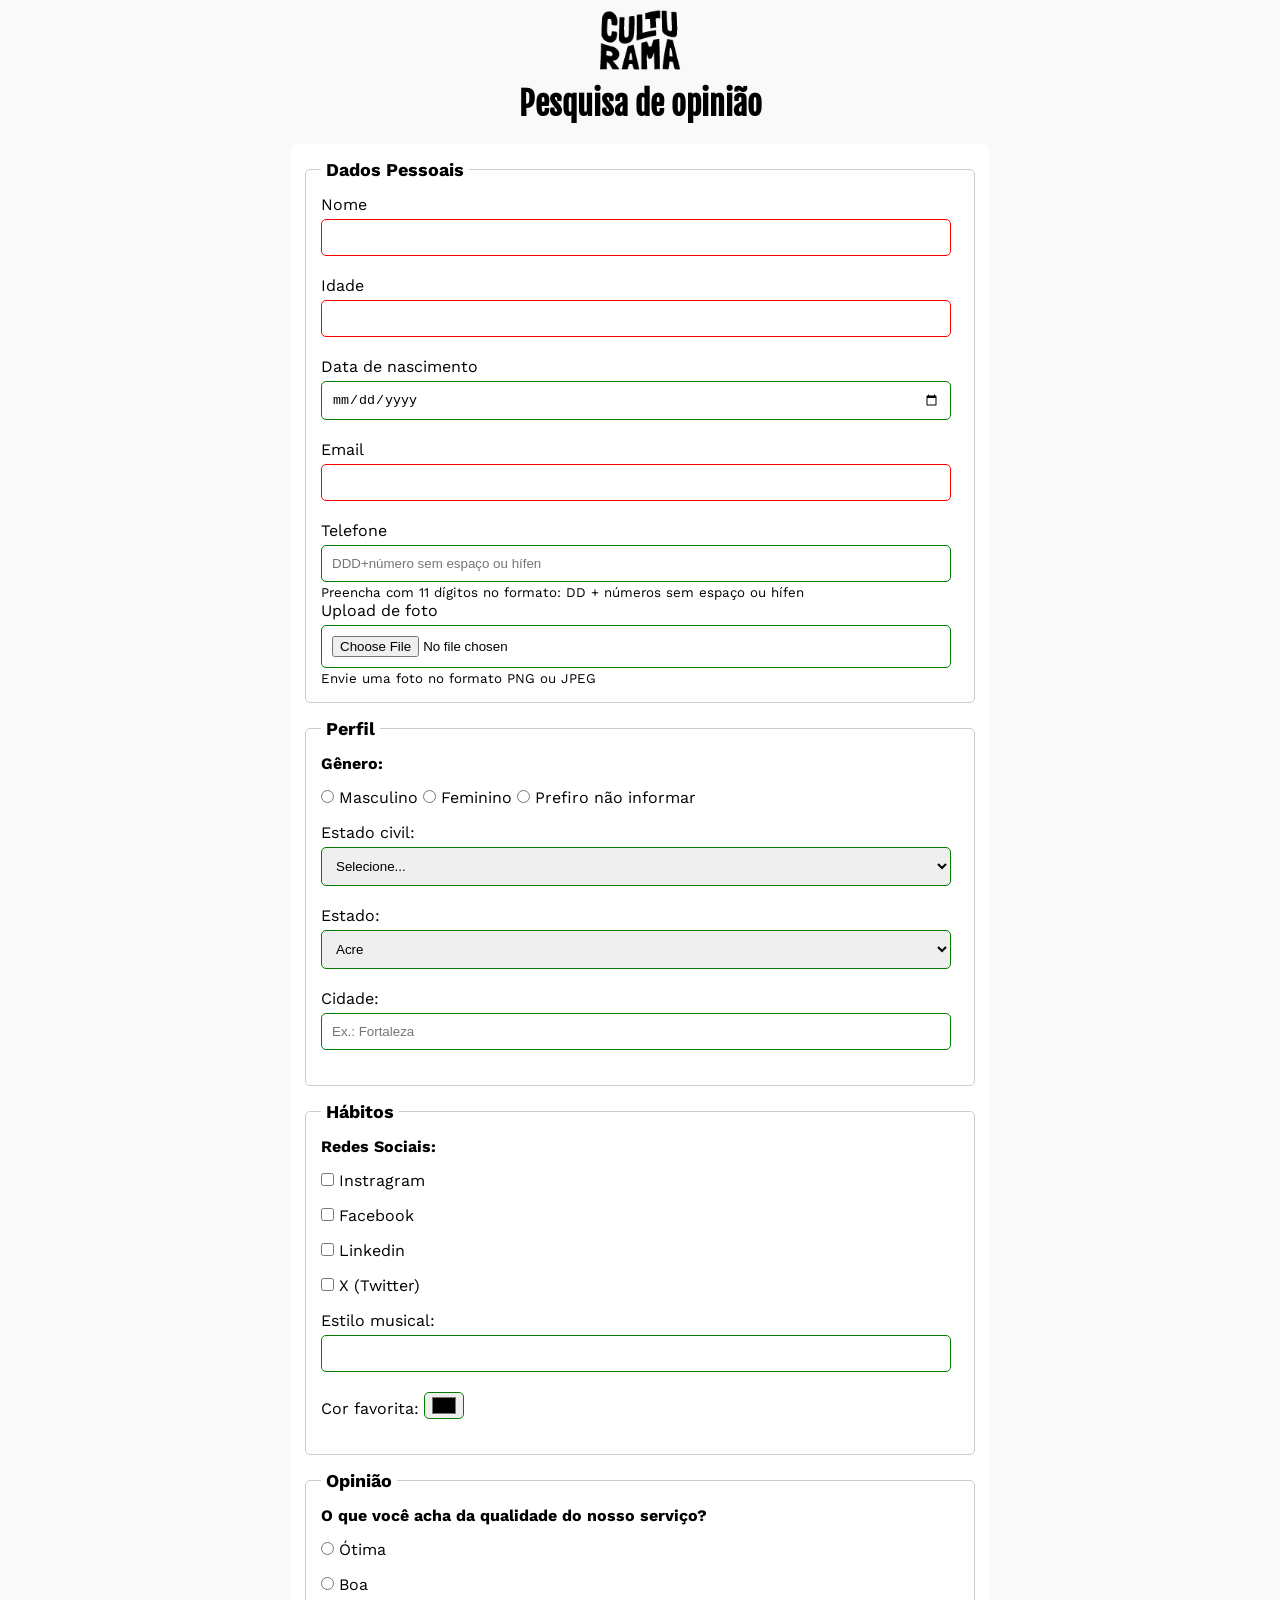
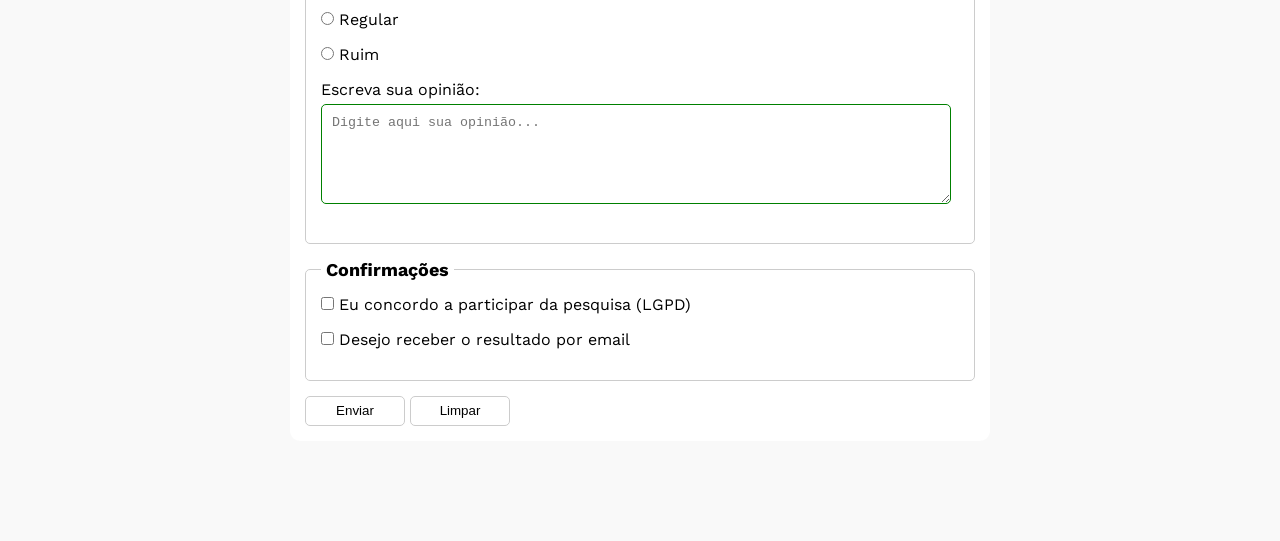
<file: index.html>
<!DOCTYPE html>
<html lang="pt-br">
<head>
    <meta charset="UTF-8">
    <meta name="viewport" content="width=device-width, initial-scale=1.0">
    <meta name="description" content="Formulario- Preencha em tempo real, para que elas sempre tenham suas informações e opiniões atualizados">
    <link rel="icon" href="/assets-formularios-seo-acessibilidade/css/logo-culturama.png">
    <link rel="stylesheet" href="style.css">

    <link rel="preconnect" href="https://fonts.googleapis.com">
    <link rel="preconnect" href="https://fonts.gstatic.com" crossorigin>
    <link href="https://fonts.googleapis.com/css2?family=Fjalla+One&family=Work+Sans&display=swap" rel="stylesheet">
    
    <title>Formulario</title>
</head>
<body>

    <main>
        <header>
        <img src="/assets-formularios-seo-acessibilidade/img/culturama-favico.png" alt="logo culturama">
        <h1> Pesquisa de opinião </h1>
        </header>
    

    <section>
    <form action="sucesso.html" method="get">

        <fieldset>
            <legend>Dados Pessoais</legend>

            <label for="name"> Nome </label>
            <input id="name" type="text" name="username" required>
            <br>

            <label for="age"> Idade </label>
            <input id="age" type="number" name="age" min="12" max="100" required>
            <br>

            <label for="birthdate"> Data de nascimento </label>
            <input id="birthdate" type="date" name="userbirthdate">
            <br>

            <label for="Email"> Email</label>
            <input id="Email" type="email" name="userEmail" required>
            <br>

            <label for="PhoneNumber"> Telefone </label>
            <input id="PhoneNumber" type="tel" name="userPhoneNumber" pattern="[0-9]{11}" placeholder="DDD+número sem espaço ou hífen" aria-describedby="phoneHelp">
            <small id="phoneHelp">Preencha com 11 dígitos no formato: DD + números sem espaço ou hífen</small>
            <br>

            <label for="Image"> Upload de foto</label>
            <input id="Image" type="file" accept="image/*" name="userImage" aria-describedby="imageHelp">
            <small id="imageHelp">Envie uma foto no formato PNG ou JPEG</small>
            <br>
            
        </fieldset>
        
<fieldset>
            <legend>Perfil</legend> 
            
            <p> Gênero: </p>

            <input id="men" type="radio" name="userGender" value="male">
            <label for="men"> Masculino </label>

            <input id="women" type= "radio" name="userGender" value="female">
            <label for="women"> Feminino </label>

            <input id="notInformed" type= "radio" name="userGender" value="notInformed">
            <label for="notInformed"> Prefiro não informar </label>
<br>
            <label for="maritalStatus"> Estado civil: </label>
            <select id="maritalStatus" name="maritalStatus">
                <option value="notInformed"> Selecione...</option>"
                <option value="casado"> Casado(a) </option>
                <option value="solteiro"> Solteiro(a) </option>
                <option value="divorciado"> Divorciado(a) </option>
                <option value="viuvo"> Viúvo(a) </option>
                <option value="União estável"> União estável </option>
            </select>
            
            <label for="State"> Estado: </label>
            <select id="State" name="userState" required>
                <option value="acre">Acre</option>
                <option value="alagoas">Alagoas</option>
                <option value="amapa">Amapá</option>
                <option value="amazonas">Amazonas</option>
                <option value="bahia">Bahia</option>
                <option value="ceara">Ceará</option>
                <option value="distrito Federal">Distrito Federal</option>
                <option value="espirito Santo">Espirito Santo</option>
                <option value="goias">Goiás</option>
                <option value="maranhao">Maranhão</option>
                <option value="mato Grosso do Sul">Mato Grosso do Sul</option>
                <option value="mato Grosso">Mato Grosso</option>
                <option value="minas Gerais">Minas Gerais</option>
                <option value="para">Pará</option>
                <option value="paraiba">Paraíba</option>
                <option value="parana">Paraná</option>
                <option value="pernambuco">Pernambuco</option>
                <option value="piaui">Piauí</option>
                <option value="rio de Janeiro">Rio de Janeiro</option>
                <option value="rio Grande do Norte">Rio Grande do Norte</option>
                <option value="rio Grande do Sul">Rio Grande do Sul</option>
                <option value="rondonia">Rondônia</option>
                <option value="roraima">Roraima</option>
                <option value="santa Catarina">Santa Catarina</option>
                <option value="sao Paulo">São Paulo</option>
                <option value="sergipe">Sergipe</option>
                <option value="tocantins">Tocantins</option>

                
            </select>

            <label for="city"> Cidade: </label>
            <input id="city" type="text" name="cityName" autocomplete="address-level2" placeholder="Ex.: Fortaleza">

</fieldset>

<fieldset>
    <legend>Hábitos</legend>
    <p> Redes Sociais:</p>
    <input id="instagram" type="checkbox" name="social" value="Instragram">
    <label for="instagram"> Instragram </label>
    <br>
    <input id="facebook" type="checkbox" name="social" value="Facebook">
    <label for="facebook"> Facebook </label>
    <br>
    <input id="linkedin" type="checkbox" name="social" value="Linkedin">
    <label for="linkedin"> Linkedin </label>
    <br>
    <input id="twitter" type="checkbox" name="social" value="X (Twitter)">
    <label for="twitter"> X (Twitter) </label>
<br>
    <label for="musicStyle"> Estilo musical: </label>
    <input list="styleTypes" id="musicStyle" name="userMusicStyle" type="text">
    <datalist id="styleTypes">
        <option value="Rock">
        <option value="Pop">
        <option value="Sertanejo">
        <option value="Funk">
        <option value="Pagode">
        <option value="Forró">
        <option value="MPB">
        <option value="Eletrônica">
        <option value="Samba">
    </datalist>
    <br>
    <label for="favoriteColor"> Cor favorita: </label>
    <input type="color" id="favoriteColor" name="userFavoriteColor">

</fieldset>

<fieldset>

    <legend>Opinião</legend>
    <p>O que você acha da qualidade do nosso serviço?</p>
    
    <input type="radio" id="otimo" name="userServiceOpinion" value="otima">
    <label for="otimo">Ótima</label><br>

    <input type="radio" id="boa" name="userServiceOpinion" value="boa">
    <label for="boa">Boa</label><br>

    <input type="radio" id="regular" name="userServiceOpinion" value="regular">
    <label for="regular">Regular</label><br>

    <input type="radio" id="ruim" name="userServiceOpinion" value="ruim">
    <label for="ruim">Ruim</label>
    <br>

     <label for="comment">Escreva sua opinião:</label>
    <textarea id="comment" name="userComment" placeholder="Digite aqui sua opinião..."></textarea>

</fieldset>

<fieldset>

<legend> Confirmações </legend>
<input type="checkbox" name="userLgpd" id="userLgpdTerm" value="accepted" required>
<label for="userLgpdTerm"> Eu concordo a participar da pesquisa (LGPD) </label><br>

<input type="checkbox" name="userGetResult" id="getResult" value="accepted">
<label for="userGetResult"> Desejo receber o resultado por email </label><br>

</fieldset>

            <button type="submit" aria-label="Enviar dados do formulario">Enviar </button>
            <button type="reset" aria-label="Limpar dados do formulario">Limpar </button>


    </form>
    </section>
    </main>

</body>
</html>
</file>
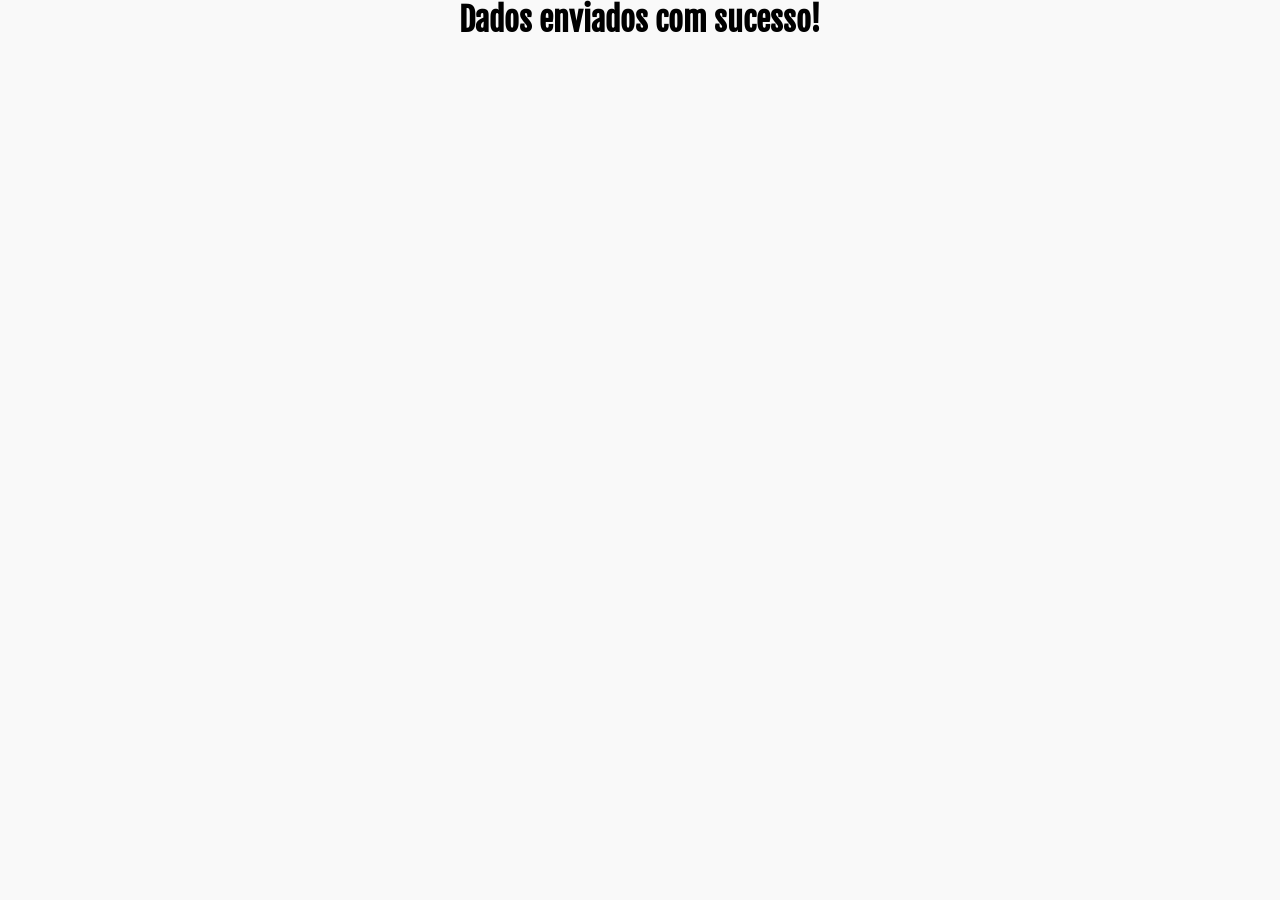
<file: sucesso.html>
<!DOCTYPE html>
<html lang="pt=br">
<head>
    <meta charset="UTF-8">
    <meta name="viewport" content="width=device-width, initial-scale=1.0">
    <link rel="icon" href="/assets-formularios-seo-acessibilidade/css/logo-culturama.png">
    <link rel="stylesheet" href="style.css">
    
    <link rel="preconnect" href="https://fonts.googleapis.com">
    <link rel="preconnect" href="https://fonts.gstatic.com" crossorigin>
    <link href="https://fonts.googleapis.com/css2?family=Fjalla+One&family=Work+Sans&display=swap" rel="stylesheet">

    <title>Pesquisa Culturama</title>
</head>
<body>
    <h1 role="alert"> Dados enviados com sucesso! </h1>
    
</body>
</html>
</file>
<file: style.css>
*{
    margin: 0;
    padding: 0;
    box-sizing: border-box;
}


body{
  background-color: #f9f9f9;
  font-family: "Work Sans", sans-serif;
}

main{
    width: 100%;
    max-width: 700px;
    margin: 0 auto;
}

header{
    text-align: center;
    margin-bottom: 20px;
}

img{
    width: 100px ;
}

h1{
    font-family: "Fjalla One", sans-serif;
    text-align: center;
}

form{
    background-color: #ffffff;
    padding: 15px;
    border-radius: 10px;
    margin-bottom: 100px;
}
fieldset{
    padding: 15px;
    border: 1px solid #cccccc;
    border-radius: 5px;
    margin-bottom: 15px;
}
legend{
    font-weight: bold;
    font-size: 18px;
    padding: 0 5px;
}

label{
    display: inline-block;
    margin-bottom: 5px;
}
p{
    margin-bottom: 15px;
    font-weight: bold;
}

input, 
select, 
textarea{
    width: 630px;
    padding: 10px;
    margin-bottom: 20px;
    border: 1px solid #cccccc;
    border-radius: 5px;
}

textarea{
    min-height: 100px;

}
input[type="radio"],
input[type="checkbox"]{
    width: auto;
}

input[type="color"]{
    width: 40px;
    padding: 0 5px;
}

input[type="tel"],
input[type="file"]{
    margin-bottom: 0;
}

small{
    margin-bottom: 0;
    display: inline-block;
}

input:invalid, select:invalid, textarea:invalid{
    border-color: red;
}

input:valid, select:valid, textarea:valid{
    border-color: green;
}

button{
    width: 100px;
    height: 30px;
    margin-right: 1-px;
    background-color: #ffffff;
    border: 1px solid #cccccc;
    border-radius: 5px;
    cursor: pointer;
}


button[type="submit"]:hover{
    background-color: green;
    color:#ffffff
}

button[type="reset"]:hover{
    background-color: orangered;
    color:#ffffff
}
</file>
